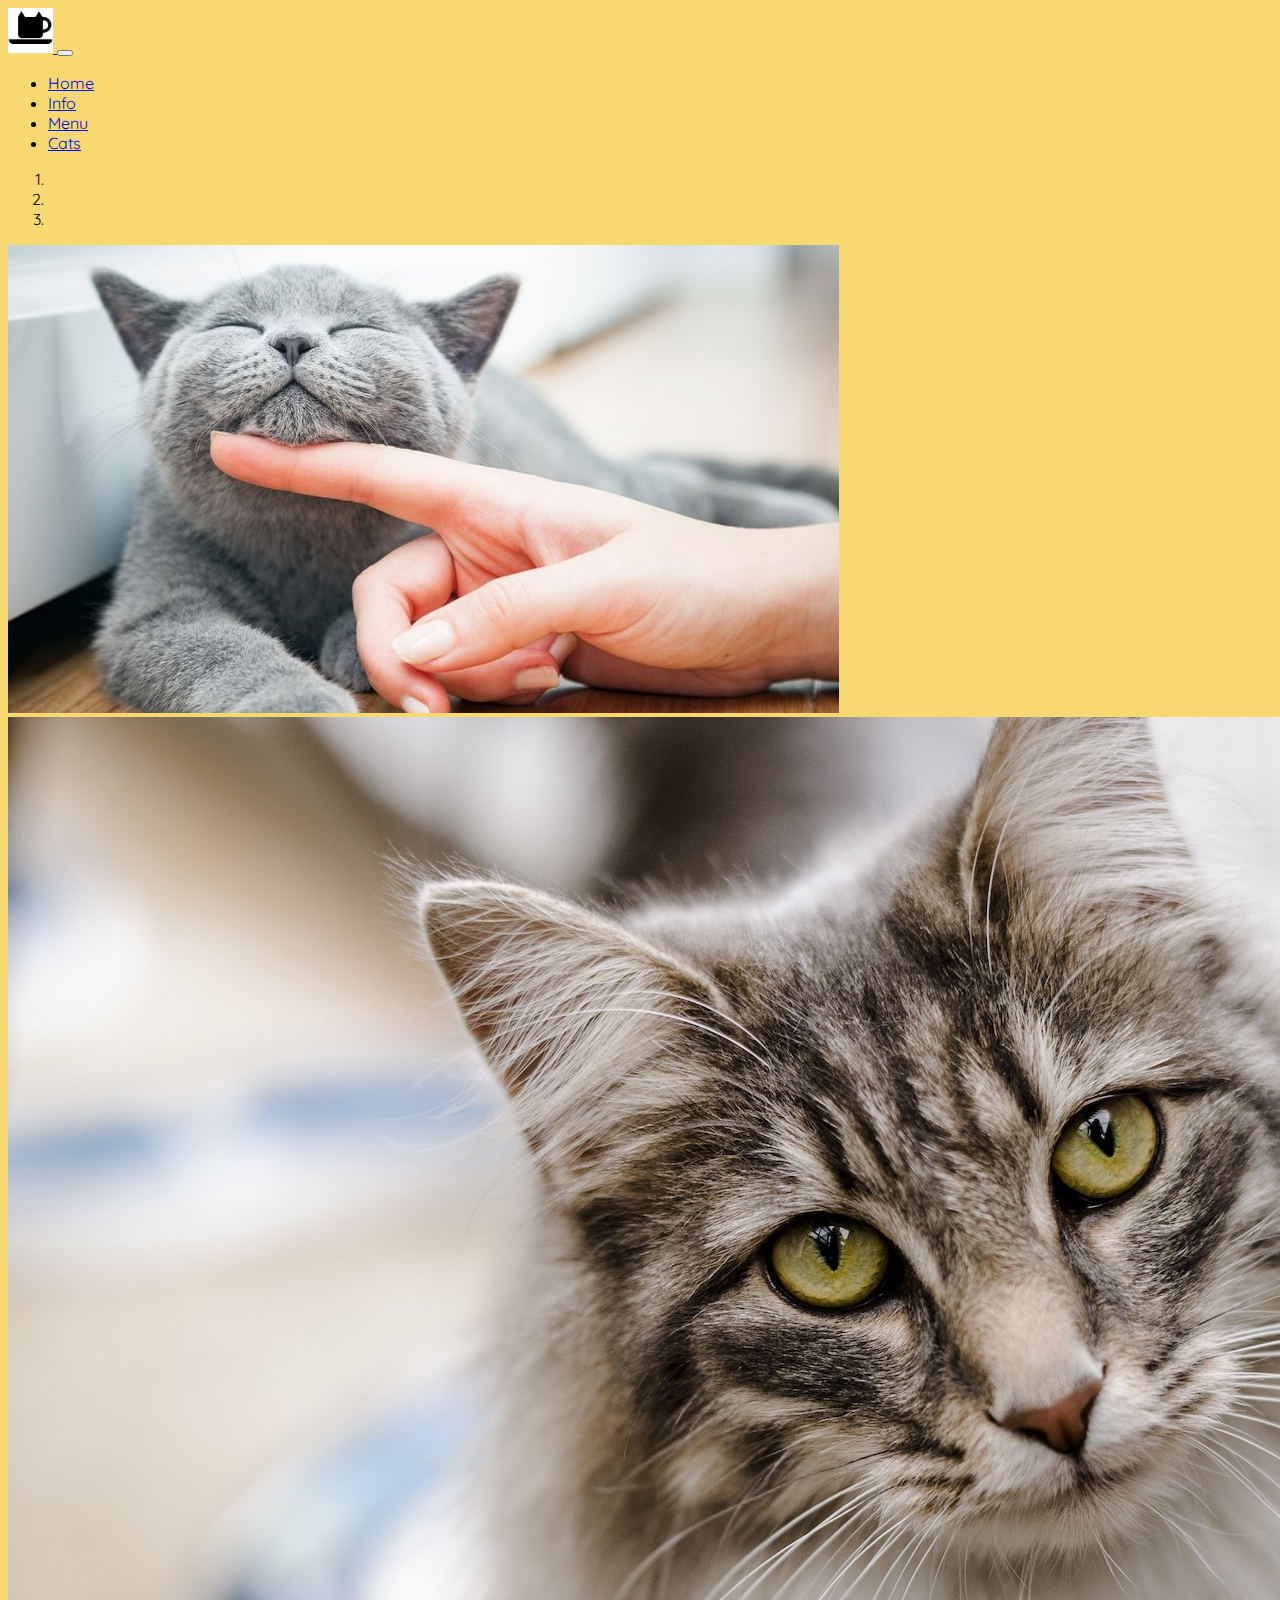
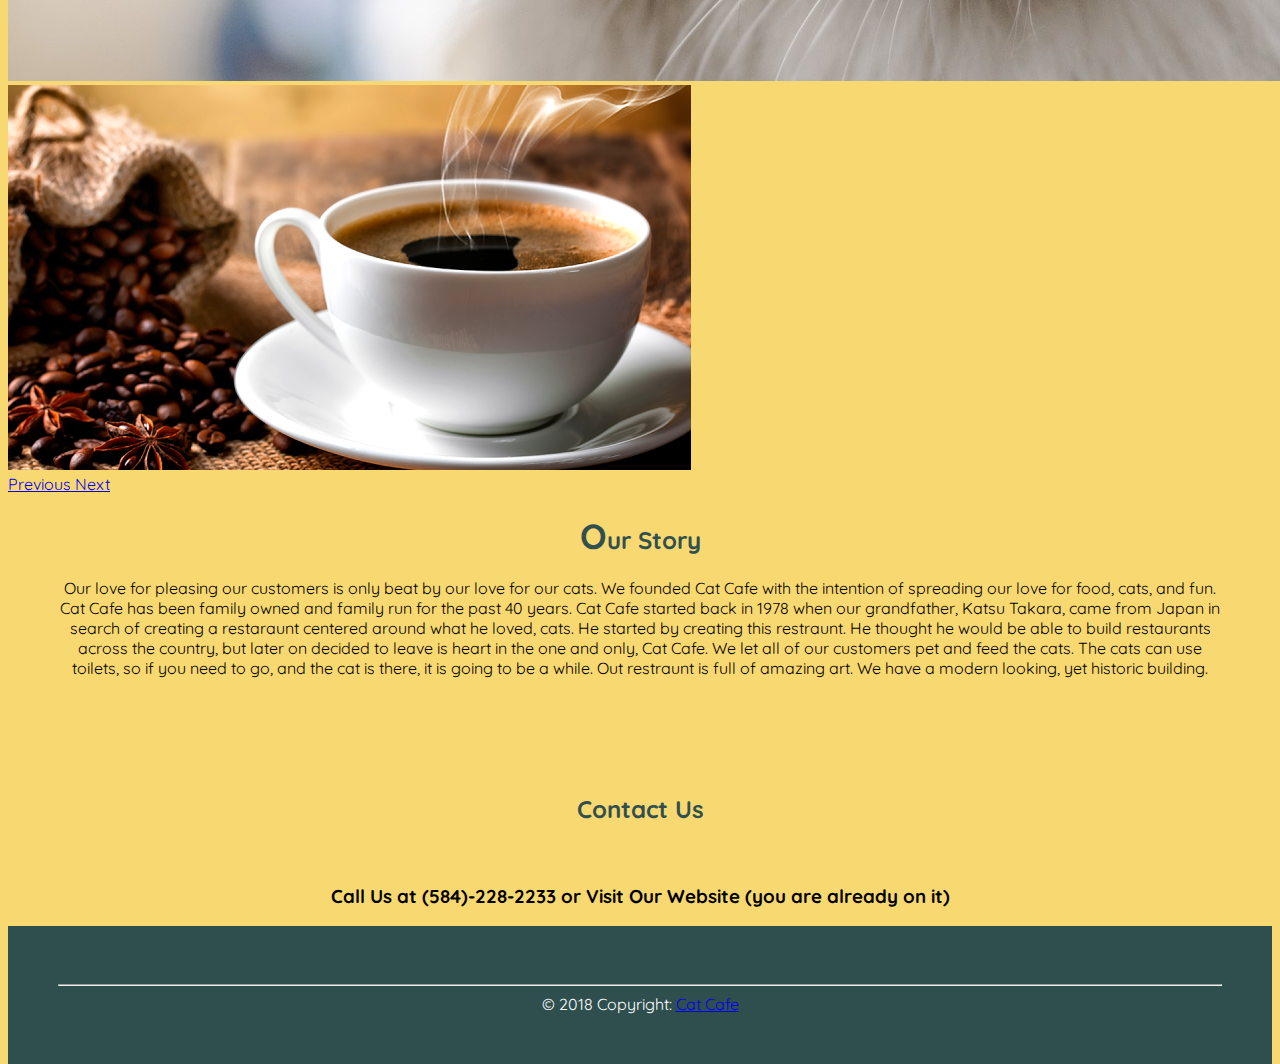
<file: Final Project/pages/index.html>
<!DOCTYPE html>
<html>

<head lang- "en">
    <link href="https://fonts.googleapis.com/css?family=Indie+Flower|Quicksand" rel="stylesheet">
    <meta charset="utf-8">
    <meta name="viewport" contents="width=device-width, initial-scale=1, shrink-to-fit=yes">
    <link rel="stylesheet" href="https://stackpath.bootstrapcdn.com/bootstrap/4.1.1/css/bootstrap.min.css" integrity="sha384-WskhaSGFgHYWDcbwN70/dfYBj47jz9qbsMId/iRN3ewGhXQFZCSftd1LZCfmhktB"
        crossorigin="anonymous">
    <script src="https://code.jquery.com/jquery-3.3.1.slim.min.js" integrity="sha384-q8i/X+965DzO0rT7abK41JStQIAqVgRVzpbzo5smXKp4YfRvH+8abtTE1Pi6jizo"
        crossorigin="anonymous"></script>
    <script src="https://cdnjs.cloudflare.com/ajax/libs/popper.js/1.14.3/umd/popper.min.js" integrity="sha384-ZMP7rVo3mIykV+2+9J3UJ46jBk0WLaUAdn689aCwoqbBJiSnjAK/l8WvCWPIPm49"
        crossorigin="anonymous"></script>
    <script src="https://stackpath.bootstrapcdn.com/bootstrap/4.1.1/js/bootstrap.min.js" integrity="sha384-smHYKdLADwkXOn1EmN1qk/HfnUcbVRZyYmZ4qpPea6sjB/pTJ0euyQp0Mk8ck+5T"
        crossorigin="anonymous"></script>
    <script src="common.js"></script>

    <title>Cat Cafe</title>
    <link rel="stylesheet" href="style.css"/>
</head>

<body></div>
    <nav class="navbar navbar-expand-lg navbar-light bg-light" id="navbar-fixed">
        <a class="navbar-brand" href="index.html">
            <img src="../img/cafe_coffee.png" class="navbrandpic">
        </a>
        <button class="navbar-toggler" type="button" data-toggle="collapse" data-target="#navbarNav" aria-controls="navbarNav" aria-expanded="false"
            aria-label="Toggle navigation">
            <span class="navbar-toggler-icon"></span>
        </button>
        <div class="collapse navbar-collapse" id="navbarNav">
            <ul class="navbar-nav">
                <li class="nav-item active">
                    <a class="nav-link" href="index.html">Home</a>
                </li>
                <li class="nav-item">
                    <a class="nav-link" href="info.html">Info</a>
                </li>
                <li class="nav-item">
                    <a class="nav-link" href="menu.html">Menu</a>
                </li>
                <li class="nav-item">
                    <a class="nav-link" href="cats.html">Cats</a>
                </li>
            </ul> 
        </div>
    </nav>

    <div id="carouselExampleIndicators" class="carousel slide" data-ride="carousel">
        <ol class="carousel-indicators">
            <li data-target="#carouselExampleIndicators" data-slide-to="0" class="active"></li>
            <li data-target="#carouselExampleIndicators" data-slide-to="1"></li>
            <li data-target="#carouselExampleIndicators" data-slide-to="2"></li>
        </ol>
        <div class="carousel-inner">
            <div class="carousel-item active">
                <img class="d-block w-100" id="carousel-image" src="../img/5f312113-eaa8-4e71-9360-871e51084f4f-fotolia_125402501_subscription_monthly_m.jpg?w=970&h=582&fit=crop&crop=faces&auto=format&q=70"
                    alt="First slide">
            </div>
            <div class="carousel-item">
                <img class="d-block w-100" id="carousel-image" src="../img/124044lpr.jpg" alt="Second slide">
            </div>
            <div class="carousel-item">
                <img class="d-block w-100" id="carousel-image" src="../img/cafe-800x450.png" alt="Third slide">
            </div>
        </div>
        <a class="carousel-control-prev" href="#carouselExampleIndicators" role="button" data-slide="prev">
            <span class="carousel-control-prev-icon" aria-hidden="true"></span>
            <span class="sr-only">Previous</span>
        </a>
        <a class="carousel-control-next" href="#carouselExampleIndicators" role="button" data-slide="next">
            <span class="carousel-control-next-icon" aria-hidden="true"></span>
            <span class="sr-only">Next</span>
        </a>
    </div>

    <span class="ara-texter text-center">
        <h2>
            <span class="oclass">O</span>ur Story</h2>
        <p class="text-center text">Our love for pleasing our customers is only beat by our love for our cats. We founded Cat Cafe with the intention of
            spreading our love for food, cats, and fun. Cat Cafe has been family owned and family run for the past 40 years.
            Cat Cafe started back in 1978 when our grandfather, Katsu Takara, came from Japan in search of creating a restaraunt
            centered around what he loved, cats. He started by creating this restraunt. He thought he would be able to build
            restaurants across the country, but later on decided to leave is heart in the one and only, Cat Cafe. We let
            all of our customers pet and feed the cats. The cats can use toilets, so if you need to go, and the cat is there,
            it is going to be a while. Out restraunt is full of amazing art. We have a modern looking, yet historic building.
        </p>
        <br>
        <br>
        <h2 style="padding-left: 100px; padding-right: 100px; padding-top: 40px; padding-bottom: 40px;">Contact Us</h2>
        <h3>Call Us at (584)-228-2233 or Visit Our Website (you are already on it)</h3>
    </span>
    <footer class="page-footer font-small blue pt-4 mt-4 footermargin">
        <div class="container-fluid text-center text-md-left">
            <div class="row">
                <hr class="clearfix w-100 d-md-none pb-3">
            </div>
        </div>
        </div>
        <div class="footer-copyright text-center py-3">&copy; 2018 Copyright:
            <a href="index.html">Cat Cafe</a>
        </div>
    </footer>
</body>


</html>
</file>
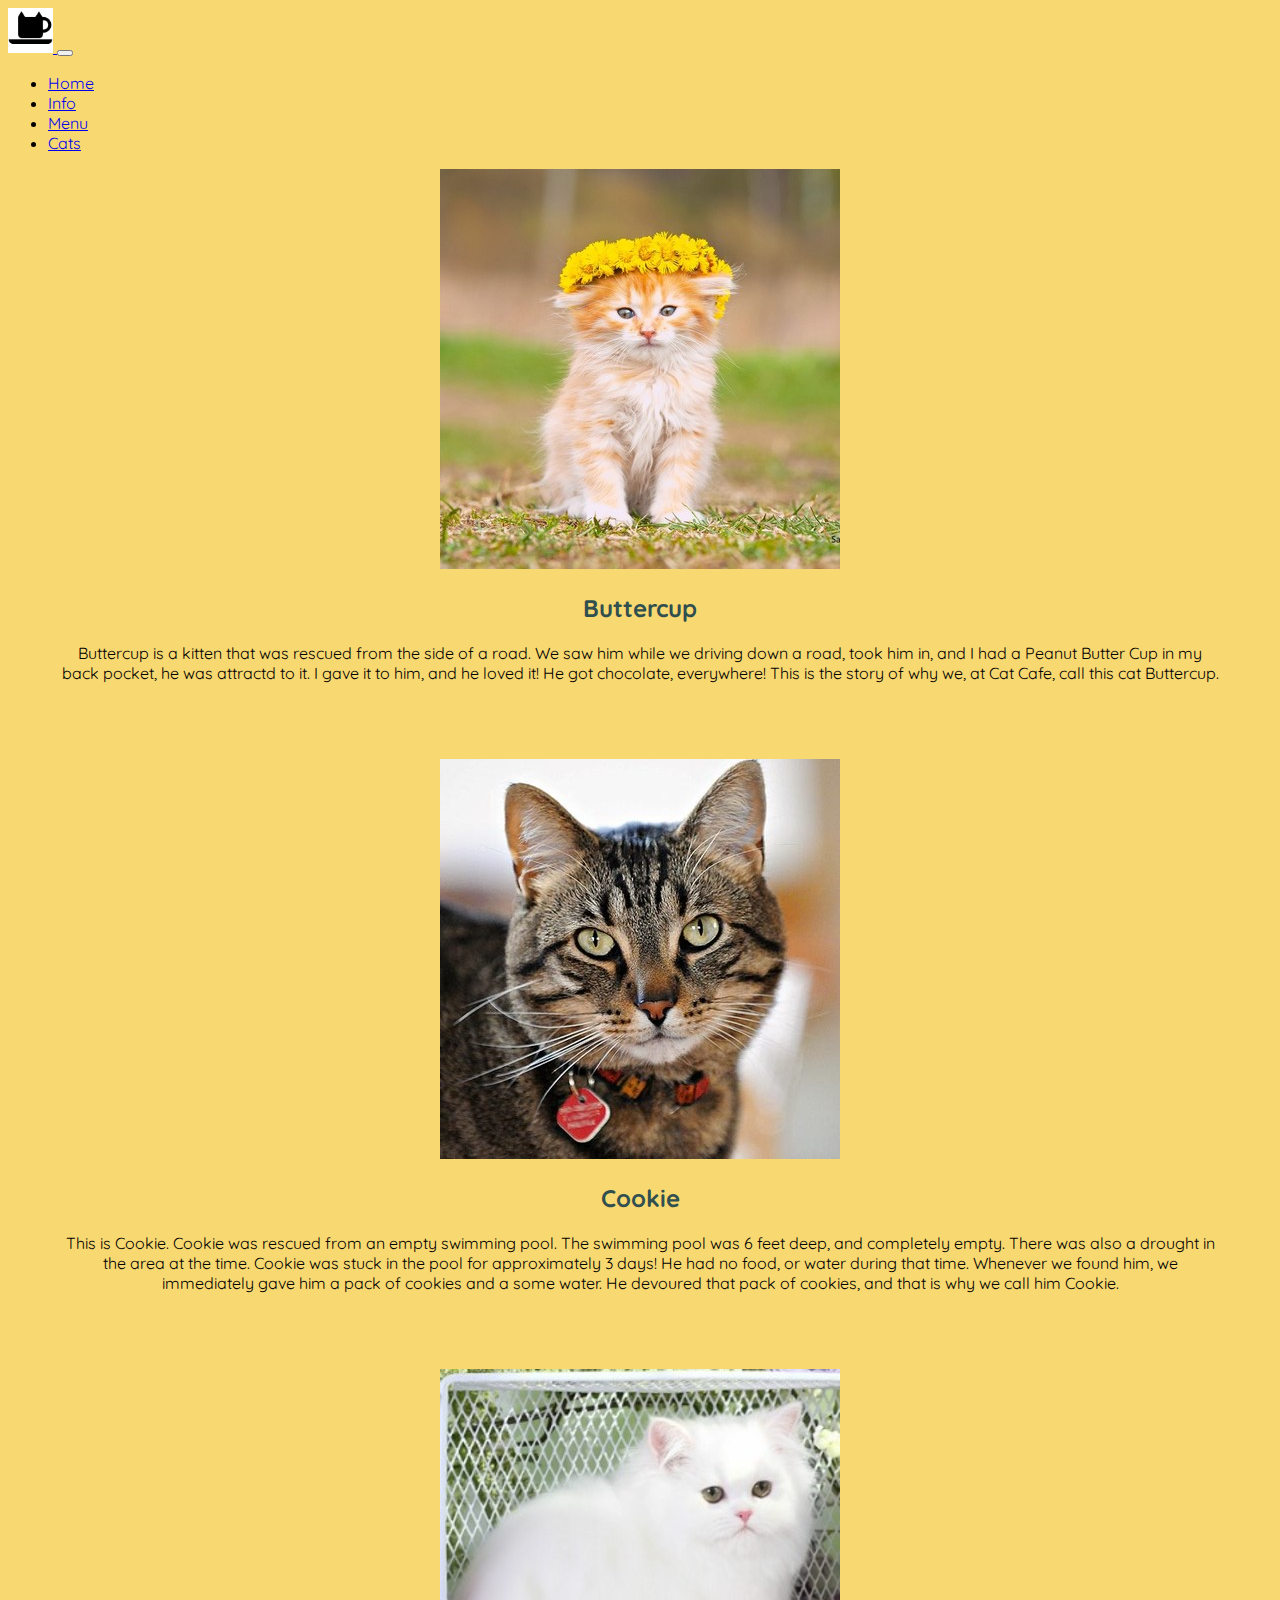
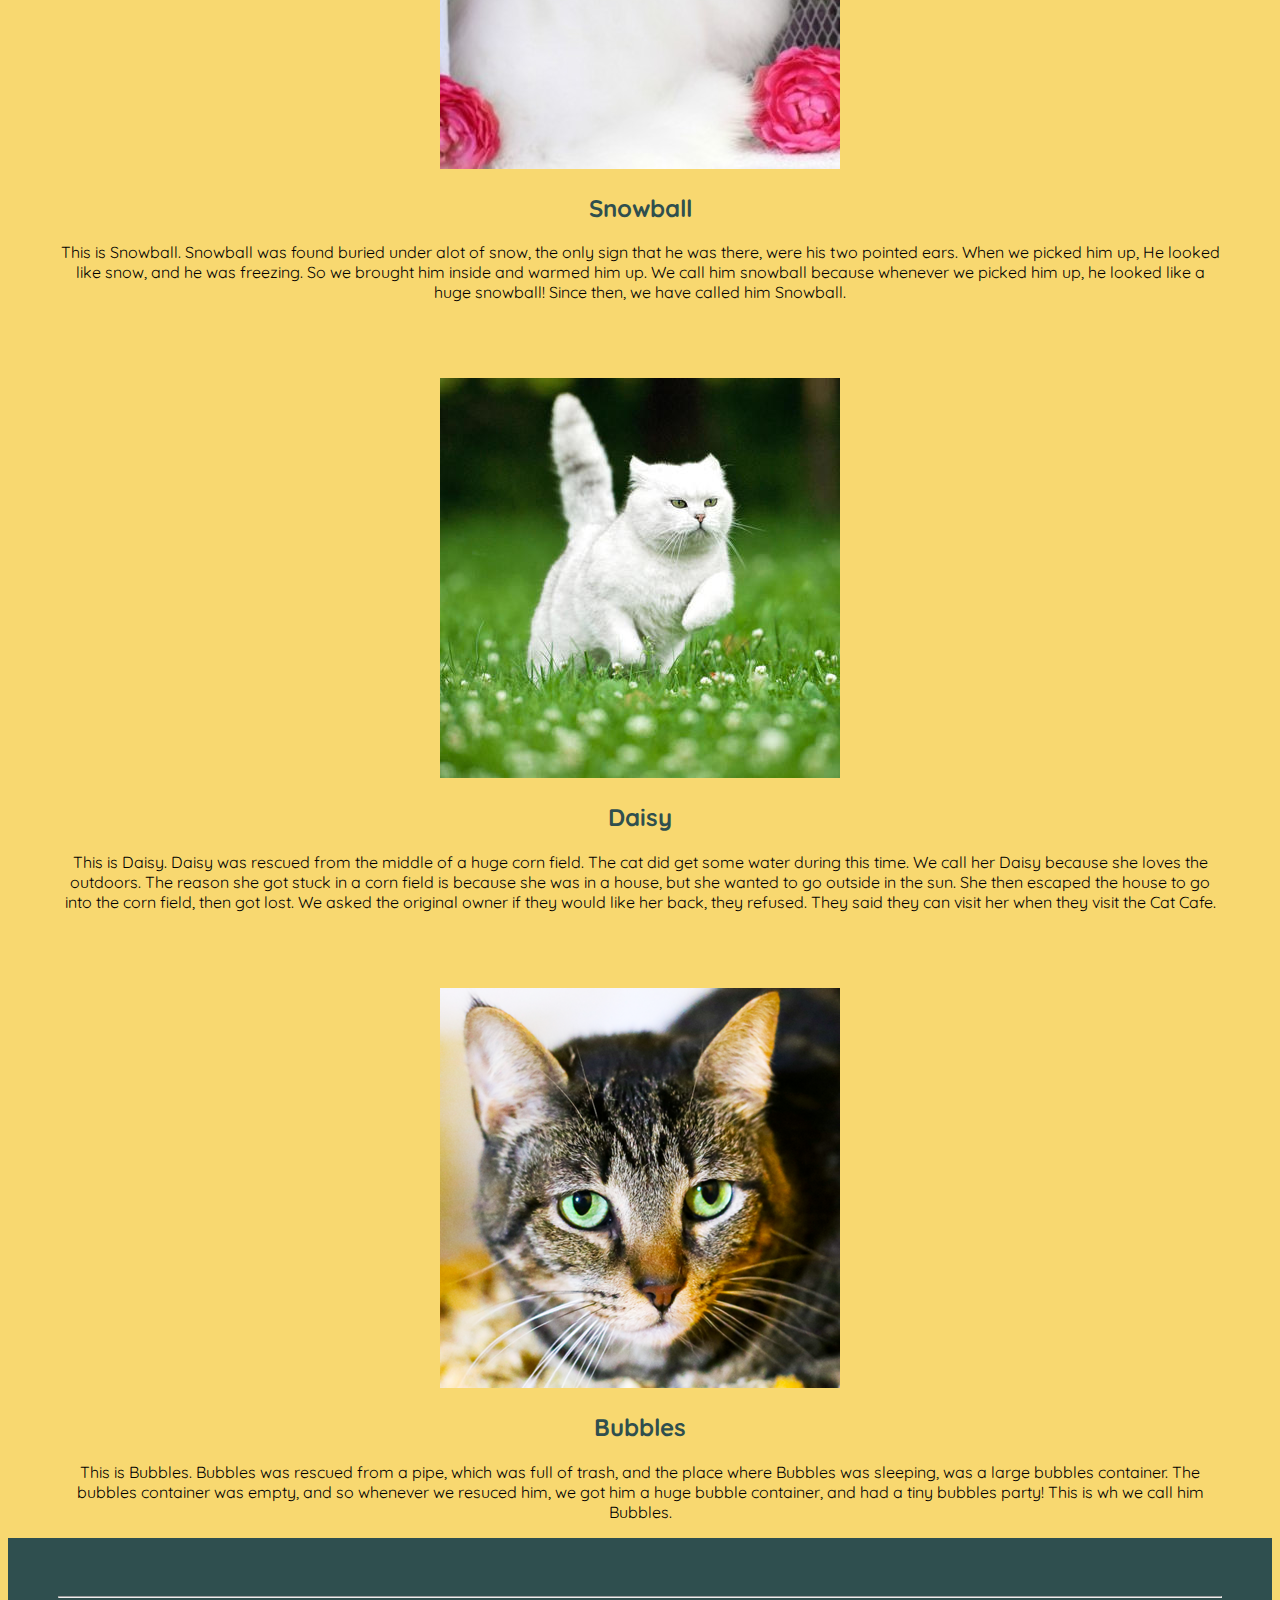
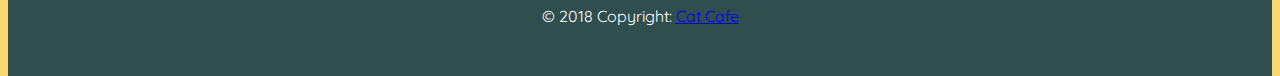
<file: Final Project/pages/cats.html>
<!DOCTYPE html>
<html>
<div class: "pic">

    <head lang- "en">
        <link href="https://fonts.googleapis.com/css?family=Indie+Flower|Quicksand" rel="stylesheet">
        <meta charset="utf-8">
        <meta name="viewport" contents="width=device-width, initial-scale=1, shrink-to-fit=yes">
        <link rel="stylesheet" href="https://stackpath.bootstrapcdn.com/bootstrap/4.1.1/css/bootstrap.min.css" integrity="sha384-WskhaSGFgHYWDcbwN70/dfYBj47jz9qbsMId/iRN3ewGhXQFZCSftd1LZCfmhktB"
            crossorigin="anonymous">
        <script src="https://code.jquery.com/jquery-3.3.1.slim.min.js" integrity="sha384-q8i/X+965DzO0rT7abK41JStQIAqVgRVzpbzo5smXKp4YfRvH+8abtTE1Pi6jizo"
            crossorigin="anonymous"></script>
        <script src="https://cdnjs.cloudflare.com/ajax/libs/popper.js/1.14.3/umd/popper.min.js" integrity="sha384-ZMP7rVo3mIykV+2+9J3UJ46jBk0WLaUAdn689aCwoqbBJiSnjAK/l8WvCWPIPm49"
            crossorigin="anonymous"></script>
        <script src="https://stackpath.bootstrapcdn.com/bootstrap/4.1.1/js/bootstrap.min.js" integrity="sha384-smHYKdLADwkXOn1EmN1qk/HfnUcbVRZyYmZ4qpPea6sjB/pTJ0euyQp0Mk8ck+5T"
            crossorigin="anonymous"></script>
        <script src="common.js"></script>
</div>

<title>Cat Cafe</title>
<link rel="stylesheet" href="style.css" />
</head>

<body>
    <nav class="navbar navbar-expand-lg navbar-light bg-light" id="navbar-fixed">
        <a class="navbar-brand" href="index.html">
            <img src="../img/cafe_coffee.png" class="navbrandpic">
        </a>
        <button class="navbar-toggler" type="button" data-toggle="collapse" data-target="#navbarNav" aria-controls="navbarNav" aria-expanded="false"
            aria-label="Toggle navigation">
            <span class="navbar-toggler-icon"></span>
        </button>
        <div class="collapse navbar-collapse" id="navbarNav">
            <ul class="navbar-nav">
                <li class="nav-item">
                    <a class="nav-link" href="index.html">Home</a>
                </li>
                <li class="nav-item">
                    <a class="nav-link" href="info.html">Info</a>
                </li>
                <li class="nav-item">
                    <a class="nav-link" href="menu.html">Menu</a>
                </li>
                <li class="nav-item active">
                    <a class="nav-link" href="cats.html">Cats</a>
                </li>
            </ul>
        </div>
    </nav>

    <div class="text">
        <img src="../img/10c61bc9-84ff-4bc0-8d92-574ee7d247a1.jpg">
        <h2>Buttercup</h2>
        <p class="catsp">Buttercup is a kitten that was rescued from the side of a road. We saw him while we driving down a road, took him
            in, and I had a Peanut Butter Cup in my back pocket, he was attractd to it. I gave it to him, and he loved it!
            He got chocolate, everywhere! This is the story of why we, at Cat Cafe, call this cat Buttercup.</p>
        <br>
        <br>
        <br>
        <img src="../img/100691619-what-is-cat-fostering-632x475_400x400.jpg">
        <h2>Cookie</h2>
        <p class="catsp">This is Cookie. Cookie was rescued from an empty swimming pool. The swimming pool was 6 feet deep, and completely
            empty. There was also a drought in the area at the time. Cookie was stuck in the pool for approximately 3 days!
            He had no food, or water during that time. Whenever we found him, we immediately gave him a pack of cookies and
            a some water. He devoured that pack of cookies, and that is why we call him Cookie.</p>
        <br>
        <br>
        <br>
        <img src="../img/1f7a5598ednl.jpg">
        <h2>Snowball</h2>
        <p class="catsp">This is Snowball. Snowball was found buried under alot of snow, the only sign that he was there, were his two pointed
            ears. When we picked him up, He looked like snow, and he was freezing. So we brought him inside and warmed him
            up. We call him snowball because whenever we picked him up, he looked like a huge snowball! Since then, we have
            called him Snowball.</p>
        <br>
        <br>
        <br>
        <img src="../img/caturday-shutterstock_149320799.jpg">
        <H2>Daisy</H2>
        <p class="catsp">This is Daisy. Daisy was rescued from the middle of a huge corn field. The cat did get some water during this time.
            We call her Daisy because she loves the outdoors. The reason she got stuck in a corn field is because she was
            in a house, but she wanted to go outside in the sun. She then escaped the house to go into the corn field, then
            got lost. We asked the original owner if they would like her back, they refused. They said they can visit her
            when they visit the Cat Cafe.</p>
        <br>
        <br>
        <br>
        <img src="../img/20161125220040.png">
        <h2>Bubbles</h2>
        <p class="catsp">This is Bubbles. Bubbles was rescued from a pipe, which was full of trash, and the place where Bubbles was sleeping,
            was a large bubbles container. The bubbles container was empty, and so whenever we resuced him, we got him a
            huge bubble container, and had a tiny bubbles party! This is wh we call him Bubbles.</p>

        <footer class="page-footer font-small blue pt-4 mt-4">
            <div class="container-fluid text-center text-md-left">
                <div class="row">
                    <hr class="clearfix w-100 d-md-none pb-3">
                </div>
                <div class="footer-copyright text-center py-3">&copy; 2018 Copyright:
                    <a href="index.html">Cat Cafe</a>
                </div>
            </div>
    </div>

    </footer>
</body>


</html>
</file>
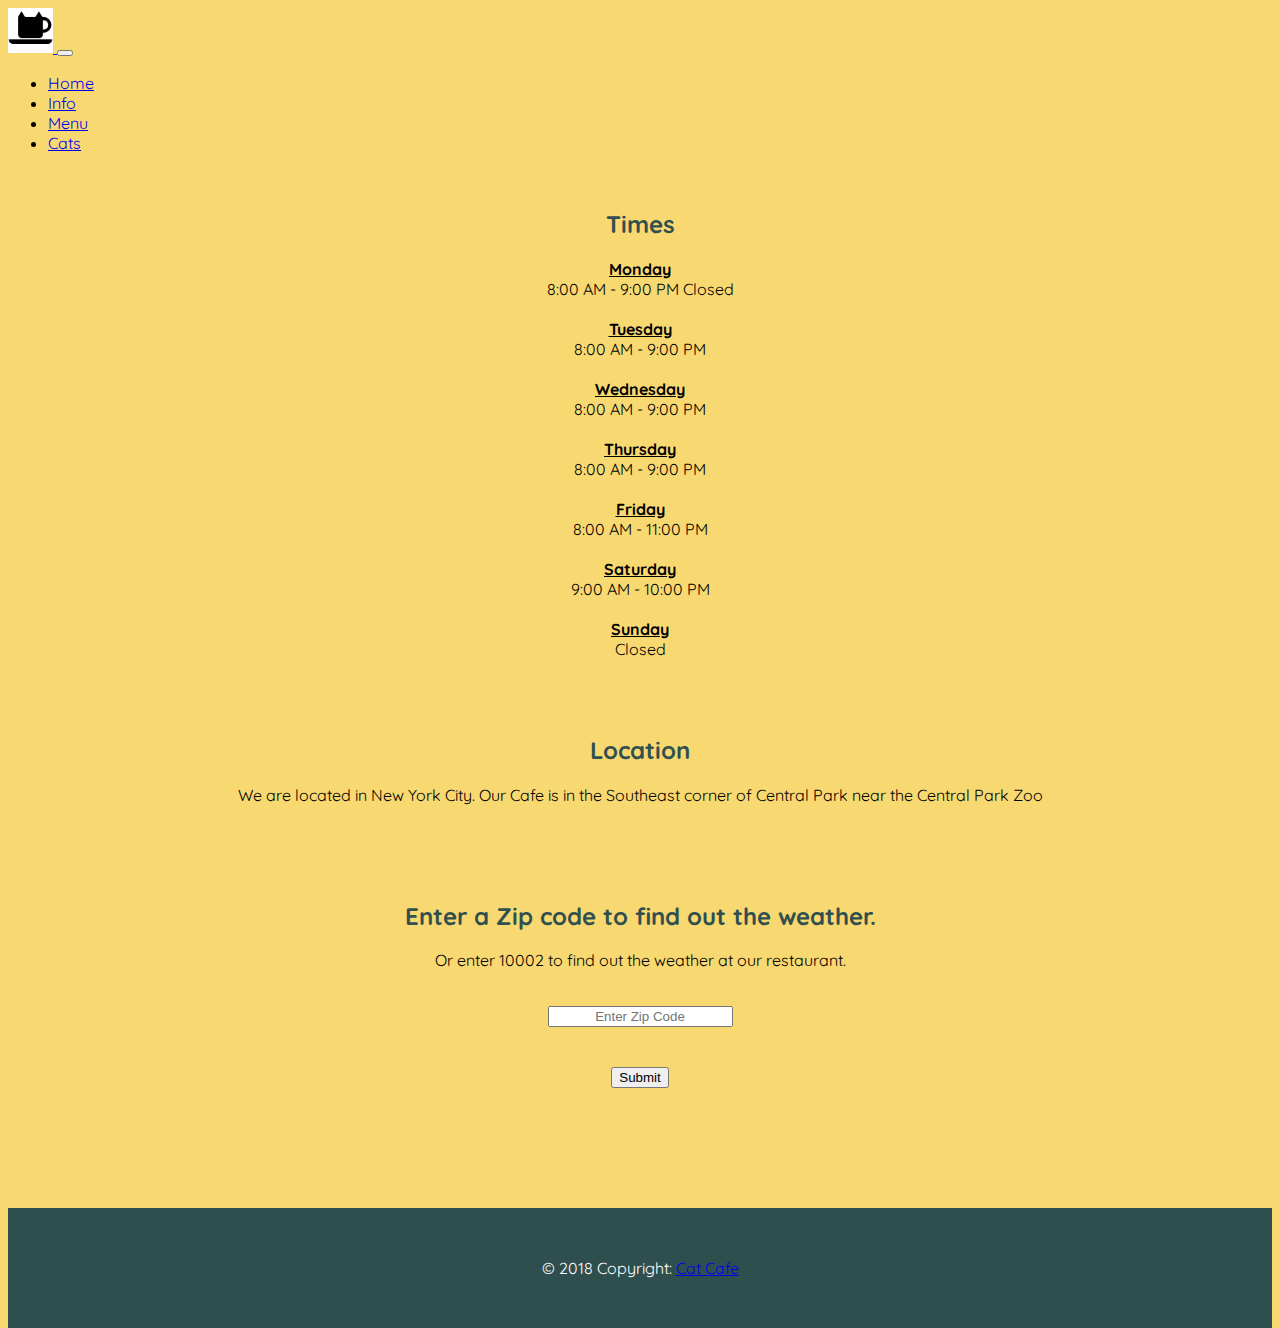
<file: Final Project/pages/info.html>
<!DOCTYPE html>
<html>

<head>
    <link href="https://fonts.googleapis.com/css?family=Indie+Flower|Quicksand" rel="stylesheet">
    <meta charset="utf-8">
    <meta name="viewport" contents="width=device-width, initial-scale=1, shrink-to-fit=yes">
    <link rel="stylesheet" href="https://stackpath.bootstrapcdn.com/bootstrap/4.1.1/css/bootstrap.min.css" integrity="sha384-WskhaSGFgHYWDcbwN70/dfYBj47jz9qbsMId/iRN3ewGhXQFZCSftd1LZCfmhktB"
        crossorigin="anonymous">
    <script src="https://code.jquery.com/jquery-3.3.1.slim.min.js" integrity="sha384-q8i/X+965DzO0rT7abK41JStQIAqVgRVzpbzo5smXKp4YfRvH+8abtTE1Pi6jizo"
        crossorigin="anonymous"></script>
    <script src="https://cdnjs.cloudflare.com/ajax/libs/popper.js/1.14.3/umd/popper.min.js" integrity="sha384-ZMP7rVo3mIykV+2+9J3UJ46jBk0WLaUAdn689aCwoqbBJiSnjAK/l8WvCWPIPm49"
        crossorigin="anonymous"></script>
    <script src="https://stackpath.bootstrapcdn.com/bootstrap/4.1.1/js/bootstrap.min.js" integrity="sha384-smHYKdLADwkXOn1EmN1qk/HfnUcbVRZyYmZ4qpPea6sjB/pTJ0euyQp0Mk8ck+5T"
        crossorigin="anonymous"></script>
    <script src="common.js"></script>
</head>

<body>
    <nav class="navbar navbar-expand-lg navbar-light bg-light" id="navbar-fixed">
        <a class="navbar-brand" href="index.html">
            <img src="../img/cafe_coffee.png" class="navbrandpic">
        </a>
        <button class="navbar-toggler" type="button" data-toggle="collapse" data-target="#navbarNav" aria-controls="navbarNav" aria-expanded="false"
            aria-label="Toggle navigation">
            <span class="navbar-toggler-icon"></span>
        </button>
        <script src="https://ajax.googleapis.com/ajax/libs/jquery/3.3.1/jquery.min.js"></script>
        <div class="collapse navbar-collapse" id="navbarNav">
            <ul class="navbar-nav">
                <li class="nav-item">
                    <a class="nav-link" href="index.html">Home</a>
                </li>
                <li class="nav-item active">
                    <a class="nav-link" href="info.html">Info</a>
                </li>
                <li class="nav-item">
                    <a class="nav-link" href="menu.html">Menu</a>
                </li>
                <li class="nav-item">
                    <a class="nav-link" href="cats.html">Cats</a>
                </li>
            </ul>
        </div>
    </nav>
    <br>
    <span class="text-center">
        <h2 class="text-center">Times</h2>
        <p>
            <STRONG>
                <u>Monday</u>
            </STRONG>
            <br>8:00 AM - 9:00 PM Closed
            <br>
            <br>
            <strong>
                <u>Tuesday</u>
            </strong>
            <br>8:00 AM - 9:00 PM
            <br>
            <br>
            <strong>
                <u>Wednesday</u>
            </strong>
            <br>8:00 AM - 9:00 PM
            <br>
            <br>
            <strong>
                <u>Thursday</u>
            </strong>
            <br>8:00 AM - 9:00 PM
            <br>
            <br>
            <strong>
                <u>Friday</u>
            </strong>
            <br>8:00 AM - 11:00 PM
            <br>
            <br>
            <strong>
                <u>Saturday</u>
            </strong>
            <br>9:00 AM - 10:00 PM
            <br>
            <br>
            <strong>
                <u>Sunday</u>
            </strong>
            <br>Closed
            <BR>
        </p>
    </span>
    </STRONG>
    <br>
    <br>

    <h2 class="text-center">Location</h2>
    <p>We are located in New York City. Our Cafe is in the Southeast corner of Central Park near the Central Park Zoo</p>
    <br>
    <BR>
    <BR>

    <h2 class="text-center">Enter a Zip code to find out the weather.</h2>
    <p>Or enter 10002 to find out the weather at our restaurant.</p>
    <span class="text-center">
        <br>
        <input class="city cityc text-center" type="text" placeholder="Enter Zip Code"></input>
        <br>
        <br>
        <button class="submit cityc" type="button">Submit</button>
        <br>
        <br>
        <div class="text-center na city-name"></div>
        <br>
        <div class="text-center na weather"></div>
        <br>
        <div class="text-center na temp"></div>
        <br>
        <div class="country na"></div>
        <br>
        <script src="https://ajax.googleapis.com/ajax/libs/jquery/3.3.1/jquery.min.js"></script>
        <script src="weather.js"></script>
        <link rel="stylesheet" href="style.css" />
        <link href="https://fonts.googleapis.com/css?family=comfortaa" rel="stylesheet" type="text/css">
    </span>

    <footer class="footermargin">
        <div class="footer-copy.right text-center py-3">&copy; 2018 Copyright:
            <a href="index.html">Cat Cafe</a>
        </div>
    </footer>
</body>


</html>
</file>
<file: Final Project/pages/style.css>
.navbrandpic{
    width: 45px;
    height: 45px;
    text-align: right;
}
.footerimg{
    height: 180px;
    width: 240px;
}
#footertext{
    text-align: center; 
    font-size: 30px;  
    margin-left: auto;
    margin-right: auto; 
    margin-bottom: 0px;   
}
footer{
    background-color: darkslategrey;
    color: white;
    padding: 50px;
    margin-left: -0px;
    margin-right: -0px;  
    margin-bottom: -10px;   
}
body{
background-color: rgb(248, 216, 112);
font-family: "Quicksand";
}
.text{
    padding: left 10px right 10px;
    font-family: "Quicksand"; 
    text-align: center;
}
h2, .menufont{
    font-family: "Quicksand";
    text-align: center;
    color: #304F4E;
    font-weight: bold;
}
.oclass{
    font-size: 35px;            
}
.list-bulets{
    list-style-type: none;
}
.font-larger{
    font-size: 10px;
}
.cats{
    border-right: auto;
    border-left: auto;
    height: 300px;
    width: 480px;
    display: block;
    margin-right: auto;
    margin-left: auto;
}
.menuheader{
    color: #304F4E;
    font-weight: bold;
}
.centerer{
    text-align:center;
}
p{
    text-align:center;
    margin-left: 50px; 
    margin-right: 50px;
}
@media(min-width: 1500px){
.times{
    font-family: "quicksand";
    padding-left: 100px;
    padding-right: 100px;
    padding-top: 40px;
    padding-bottom: 40px;
    font-size: 20px;
    text-align: center;
}
.timesright{
    font-family: "quicksand";
    padding-left: 100px;
    padding-right: 0px;
    padding-top: 40px;
    padding-bottom: 40px;
    font-size: 20px;
    text-align: center;
}
.catsp{
     font-family: "quicksand";
    padding-left: 100px;
    padding-right: 100px;
    padding-top: 10px;
    padding-bottom: 10px;
    font-size: 30px;
    text-align: center;
}
.imagesright{
    position: absolute;
    right: 0px;
    width: 350px;
    height: 270px;
    padding: 20px;
    margin-right: 30px;
    }
.imagesleft{
    position: absolute;
    left: 0px;
    width: 350px;
    height: 270px;
    padding: 20px;
    margin-left: 30px;
    }
}
@media (min-width: 800px) and (max-width: 1500px){
    .times{
        padding: auto;
        text-align: center;
    } 
    .timesright{
        padding: auto;
        text-align: center;
    } 
    .catsp{
        padding: auto;
        text-align: center;
    }
    .imagesleft{
        width: 0px;
        height: 0px;
        opacity: 0;
    } 
    .imagesright{
        width: 0px;
        height: 0px;
        opacity: 0;
    } 
}
@media(max-width: 800px){
.times{
    padding: auto;
    text-align: center;
}
.timesright{
    padding: auto;
    text-align: center;
}
.catsp{
    padding: auto;
    text-align: center;
}
.imagesleft{
    width: 0px;
    height: 0px;
} 
.imagesright{
    width: 0px;
    height: 0px;
    text-align:center;
} 
}


.timesunder{
    font-family: "quicksand";
    font-size: 17px;
}
.card-body{
    background-color:rgb(248, 216, 112);
}
.text-center{
    text-align:center;
}
.border{
    border-width: 5px;
}
.button{
    display: block;
    margin-right: auto;
    margin-left: auto;
}
.pic{
    border: dashed #00CC99;
}
.cityc{
    display: block;
    margin-right: auto;
    margin-left: auto;
}
.header{
    position: absolute;
}
footer{
    margin-bottom: -300px;
}
</file>
